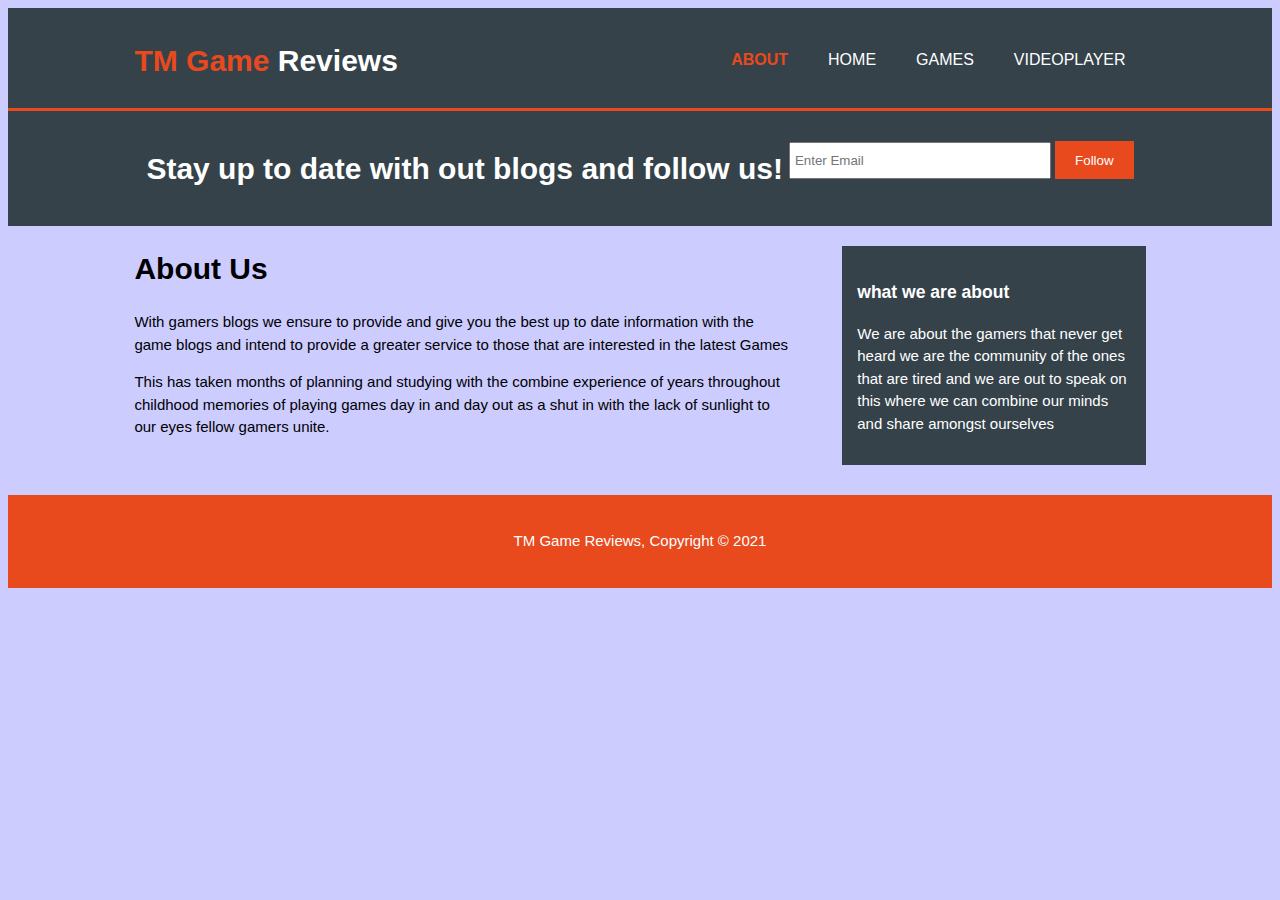
<file: about.html>
<!doctype html>
<html lang="en">
<head>
  <meta charset="utf-8">
  <meta name="viewport" content="width=device-width, initial-scale=1.0">
  <meta name="description" content="A Game Blog site with the most up to date game mayhem for you gamers">
  <meta name="keywords" content="Game site, Game Blog, Gaming">
  <meta name="author" content="Taku Mukasa">
  <title>P2433430 ¦ About </title>
  <link rel="stylesheet" href="css/styles.css">
</head>
<body>

  <header>

    <div class="container">

      <div id = "branding">

        <h1><span class="highlight"> TM Game</span> Reviews </h1>
        </div>

        <nav>
          <ul>
            <li class="current"><a href="about.html">About</a> </li>
            <li ><a href="index.html">Home</a> </li>
            <li><a href="games.html">Games</a> </li>
            <li><a href="Video Player.html">VideoPlayer</a> </li>
          </ul>
        </nav>
    </div>

  </header>



  <section id="BlogFeeds">
    <div class="container">
      <h1>Stay up to date with out blogs and follow us!</h1>
      <form>
        <input type="email" placeholder="Enter Email">
        <button type="submit" class="button_1">Follow</button>
      </form>

    </div>
</section>

<section id="main">
  <div class="container">
<article id="main-col">

  <h1 class="page-title">About Us</h1>

  <p>
With gamers blogs we ensure to provide and give you the best up to date information with the game blogs and intend to provide a greater service to those that are interested in the latest Games
  </p>

  <p>
This has taken months of planning and studying with the combine experience of years throughout childhood memories of playing games day in and day out as a shut in with the lack of sunlight to our eyes fellow gamers unite.
  </p>

  </article>

  <aside id="sidebar">
    <div class="dark">

<h3> what we are about</h3>
<p>We are about the gamers that never get heard we are the community of the ones that are tired and we are out to speak on this where we can combine our minds and share amongst ourselves</p>

</div>
    </aside>



    </div>



</section>

<footer>
<p>TM Game Reviews, Copyright &copy; 2021</p>

</footer>


  <script src="js/scripts.js"></script>
</body>
</html>
</file>
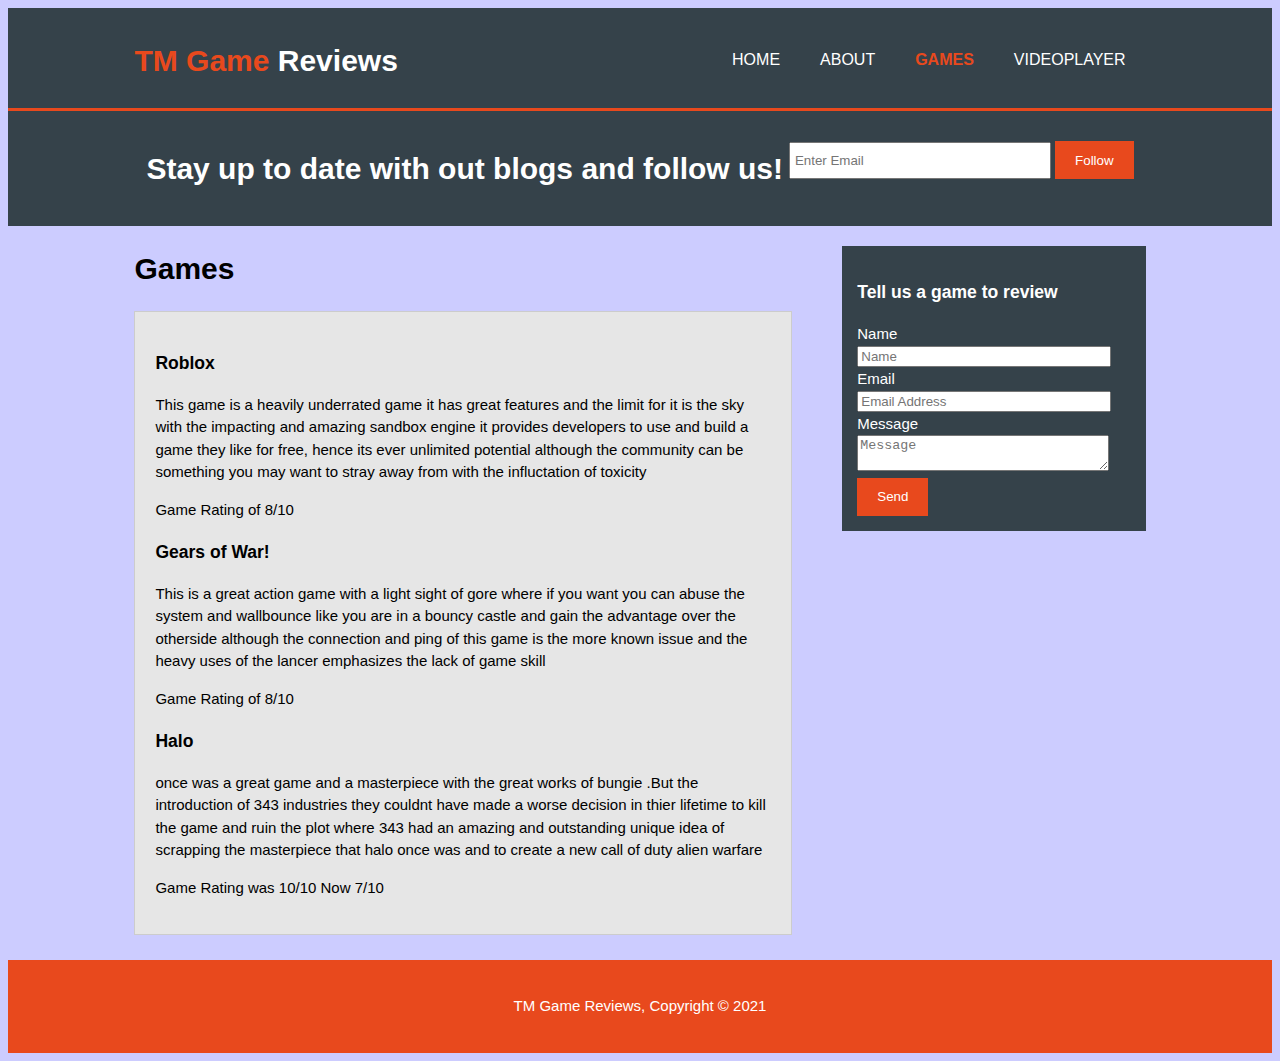
<file: Games.html>
<!doctype html>
<html lang="en">
<head>
  <meta charset="utf-8">
  <meta name="viewport" content="width=device-width, initial-scale=1.0">
  <meta name="description" content="A Game Blog site with the most up to date game mayhem for you gamers">
  <meta name="keywords" content="Game site, Game Blog, Gaming">
  <meta name="author" content="Taku Mukasa">
  <title>P2433430 ¦ Games </title>
  <link rel="stylesheet" href="css/styles.css">
</head>
<body>

  <header>

    <div class="container">

      <div id = "branding">

        <h1><span class="highlight"> TM Game</span> Reviews </h1>
        </div>

        <nav>
          <ul>
            <li "><a href="index.html">Home</a> </li>
            <li><a href="about.html">About</a> </li>
            <li class="current"><a href="games.html">Games</a> </li>
            <li><a href="Video Player.html">VideoPlayer</a> </li>
          </ul>
        </nav>
    </div>

  </header>



  <section id="BlogFeeds">
    <div class="container">
      <h1>Stay up to date with out blogs and follow us!</h1>
      <form>
        <input type="email" placeholder="Enter Email">
        <button type="submit" class="button_1">Follow</button>
      </form>

    </div>
</section>

<section id="main">
  <div class="container">
<article id="main-col">

  <h1 class="page-title">Games</h1>
  <ul id="Games">
    <li>
      <h3>Roblox</h3>
      <p>This game is a heavily underrated game it has great features and the limit for it is the sky with the impacting and amazing sandbox engine it provides developers to use and build a game they like for free, hence its ever unlimited potential although the community can be something you may want to stray away from with the influctation of toxicity</p>
      <p>Game Rating of 8/10</p>

      <h3>Gears of War! </h3>
      <p>This is a great action game with a light sight of gore where if you want you can abuse the system and wallbounce like you are in a bouncy castle and gain the advantage over the otherside although the connection and ping of this game is the more known issue and the heavy uses of the lancer emphasizes the lack of game skill</p>
      <p>Game Rating of 8/10</p>

      <h3>Halo</h3>
      <p>once was a great game and a masterpiece with the great works of bungie .But the introduction of 343 industries they couldnt have made a worse decision in thier lifetime to kill the game and ruin the plot where 343 had an amazing and outstanding unique idea of scrapping the masterpiece that halo once was and to create a new call of duty alien warfare</p>
      <p>Game Rating was 10/10 Now 7/10</p>

    </li>

  </ul>
  </article>

  <aside id="sidebar">
    <div class="dark">

<h3> Tell us a game to review</h3>
<form class="quote">
  <div>
    <label>Name</label><br>
    <input type="text" placeholder="Name">
  </div>
  <div>
    <label>Email</label><br>
    <input type="email" placeholder="Email Address">

  </div>
  <div>
    <label>Message</<label><br>
      <textarea placeholder="Message"></textarea>

  </div>

  <button class="button_1" type="submit">Send</button>

</form>

</div>
    </aside>



    </div>



</section>

<footer>
<p>TM Game Reviews, Copyright &copy; 2021</p>

</footer>


  <script src="js/scripts.js"></script>
</body>
</html>
</file>
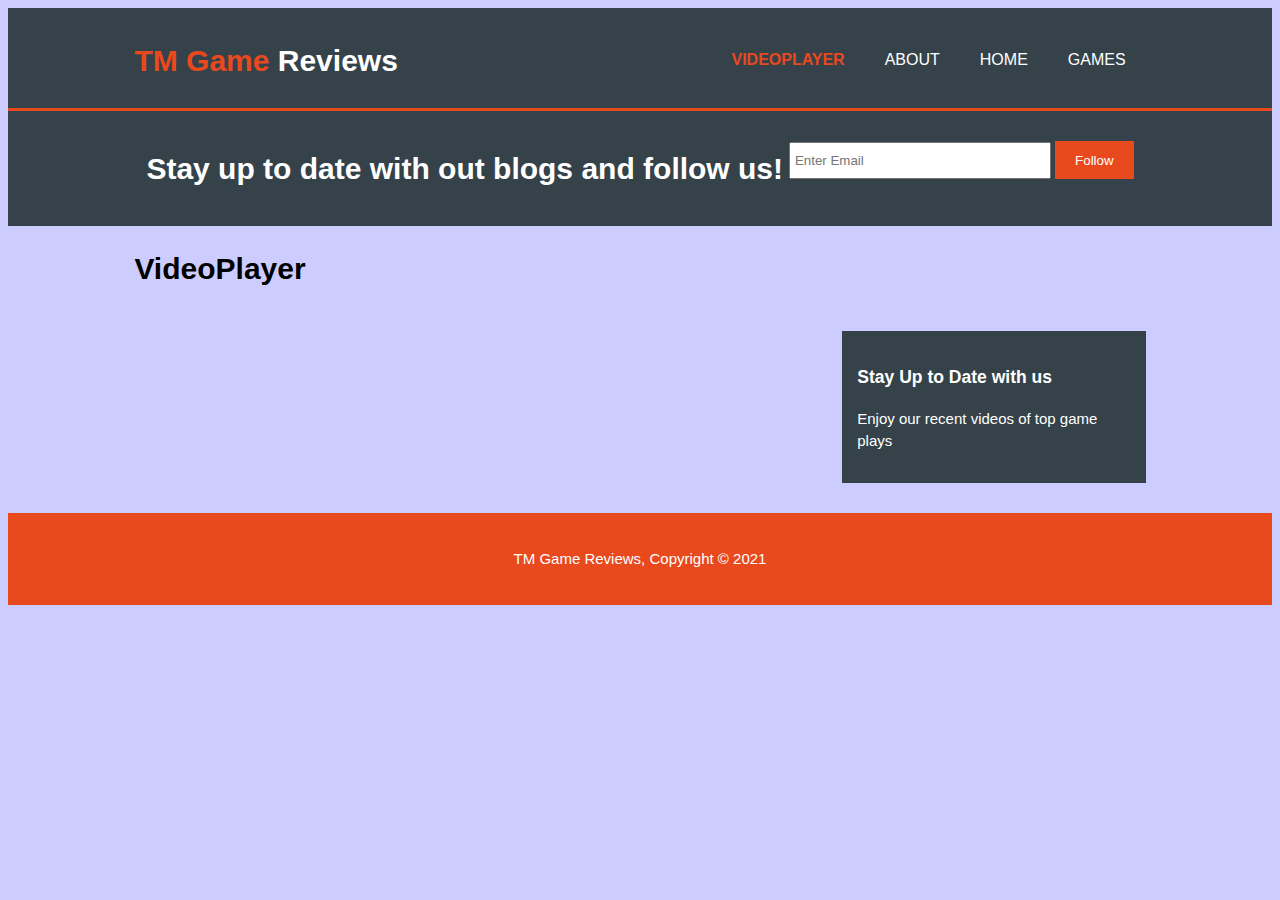
<file: Video Player.html>
<!doctype html>


<html lang="en">
<head>
  <meta charset="utf-8">
  <meta name="viewport" content="width=device-width, initial-scale=1.0">
  <meta name="description" content="A Game Blog site with the most up to date game mayhem for you gamers">
  <meta name="keywords" content="Game site, Game Blog, Gaming">
  <meta name="author" content="Taku Mukasa">
  <title>P2433430 ¦ About </title>
  <link rel="stylesheet" href="css/styles.css">
</head>
<body>

  <header>

    <div class="container">

      <div id = "branding">

        <h1><span class="highlight"> TM Game</span> Reviews </h1>
        </div>

        <nav>
          <ul>
            <li class="current"><a href="Video Player.html">VideoPlayer</a> </li>
            <li ><a href="about.html">About</a> </li>
            <li ><a href="index.html">Home</a> </li>
            <li><a href="games.html">Games</a> </li>
          </ul>
        </nav>
    </div>

  </header>



  <section id="BlogFeeds">
    <div class="container">
      <h1>Stay up to date with out blogs and follow us!</h1>
      <form>
        <input type="email" placeholder="Enter Email">
        <button type="submit" class="button_1">Follow</button>
      </form>

    </div>
</section>

<section id="player">
  <div class="container">
<article id="main-play">

  <h1 class="page-title">VideoPlayer</h1>



  </article>

  <aside id="sidebar">
    <div class="dark">

<h3> Stay Up to Date with us </h3>
<p>Enjoy our recent videos of top game plays </p>

</div>
    </aside>



    </div>


    <script src="js/scripts.js"></script>

</section>

<footer>
<p>TM Game Reviews, Copyright &copy; 2021</p>

</footer>


</body>
</html>
</file>
<file: css/styles.css>
/* MOBILE AND GLOBAL STYLES */

/* applies to screens smaller than 500px (first breakpoint) */
/* and above unless overwritten below */

body {
  font-family: Arial, sans-serif, cursive;
  font-size: 15px;
  line-height: 1.5;
  padding: 0;

}



{
  background: #fcc;
}
/*GLOBAL*/
.container{
  width: 80%;
  margin: auto;
  overflow: hidden;
}

ul{
  margin: 0;
  padding: 0;

}

.button_1{
  height: 38px;
  background: #e8491d;
  border: none;
  padding-left: 20px;
  padding-right: 20px;
  color: #ffffff;
}

.dark{
  padding: 15px;
  background: #35424a;
  color: #ffffff;
  margin-top: 10px;
  margin-bottom: 10px;

}

/*headers*/
header{
  background: #35424a;
  color: #ffffff;
  padding-top: 30px;
  min-height: 70px;
  border-bottom: #e8491d 3px solid;
}

header a{
color: #ffffff;
text-decoration: none;
text-transform: uppercase;
font-size: 16px;

}



header li{
  float: left;
  display: inline;
  padding: 0 20px 0 20px;
}

header #branding{
  float: left;
}

header #branding h1{
  margin: 0;
}

header nav{
  float: right;
  margin-top: 10px;
}


header .highlight, header .current a{
  color:#e8491d;
  font-weight: bold;
}

 header a:hover{
 color: #cccccc
 font-weight:bold;
}

/* videoPlayer*/
#VideoPlayer{
  float:left;
  width: 100%;
  padding: 10px;


}


/*showcase */
#showcase{
  min-height: 400px;
  background:url('../image/lets play.jpg') no-repeat;
  text-align: center;
  font-weight: bold;
  color: #ffffff;
}

#showcase h1{

  margin-top: 100px;
  font-size: 55px;
  margin-bottom: 10px;
}

showcase p{
  font-size: 20px;
}

#BlogFeeds{
  padding: 15px;
  color: #ffffff;
  background:#35424a;

}

#BlogFeeds h1{
  float: left;
}

#BlogFeeds form{
  float:right;
  margin-top: 15px;
}

#BlogFeeds input[type="email"]{
  padding: 4px;
  height: 25px;
  width: 250px;
}

/*boxes*/

#boxes{
  margin-top: 20px;

}

#boxes .box{
  float:left;
  width: 100%;
  padding: 10px;
  text-align: center;
}

#boxes .box image{
  width: 90px;
}

/*sidebar */
aside#sidebar{
  float: right;
  width: 30%;
  margin-top: 10px;
}

aside#sidebar .quote input, aside#sidebar .quote textarea{
  width: 90%;
  padding: 5px:
}

/*main-col*/
article#main-col{
  float: left;
  width: 65%;
}

/*Games*/
ul#Games li{
  list-style: none;
  padding: 20px;
  border: #cccccc solid 1px;
  margin-bottom: 5px;
  background: #e6e6e6;
}

footer{
  padding: 20px;
  margin-top: 20px;
  color: #ffffff;
  background-color:#e8491d;
  text-align: center;
}

/* TABLET STYLES */

@media (max-width: 768px) {
  header @branding,
  header nav,
  header nav li,
  #BlogFeeds h1,
  #BlogFeeds form,
  #boxes .box
  #article#main-col
  aside#sidebar{
    float:none;
    text-allign:center;
    width:100%;
  }

  header{
    padding-bottom: 20px;
  }

  #showcase h1{
    margin-top: 40px;
  }

  #BlogFeeds button, .quote button{
    display: block;
    width: 100%;
  }

  #BlogFeeds form input[type="email"], .quote input, .quote textarea{
    width: 100%
    margin-bottom:5px;
  }

}

@media screen and (min-width: 500px) {

  /* applies to screens wider than 499px */

  body {
   background: #cfc;
  }
}



/* DESKTOP STYLES */

@media screen and (min-width: 1000px) {

  /* applies to screens wider than 999px */

  body {
    background: #ccf;
  }
}
</file>
